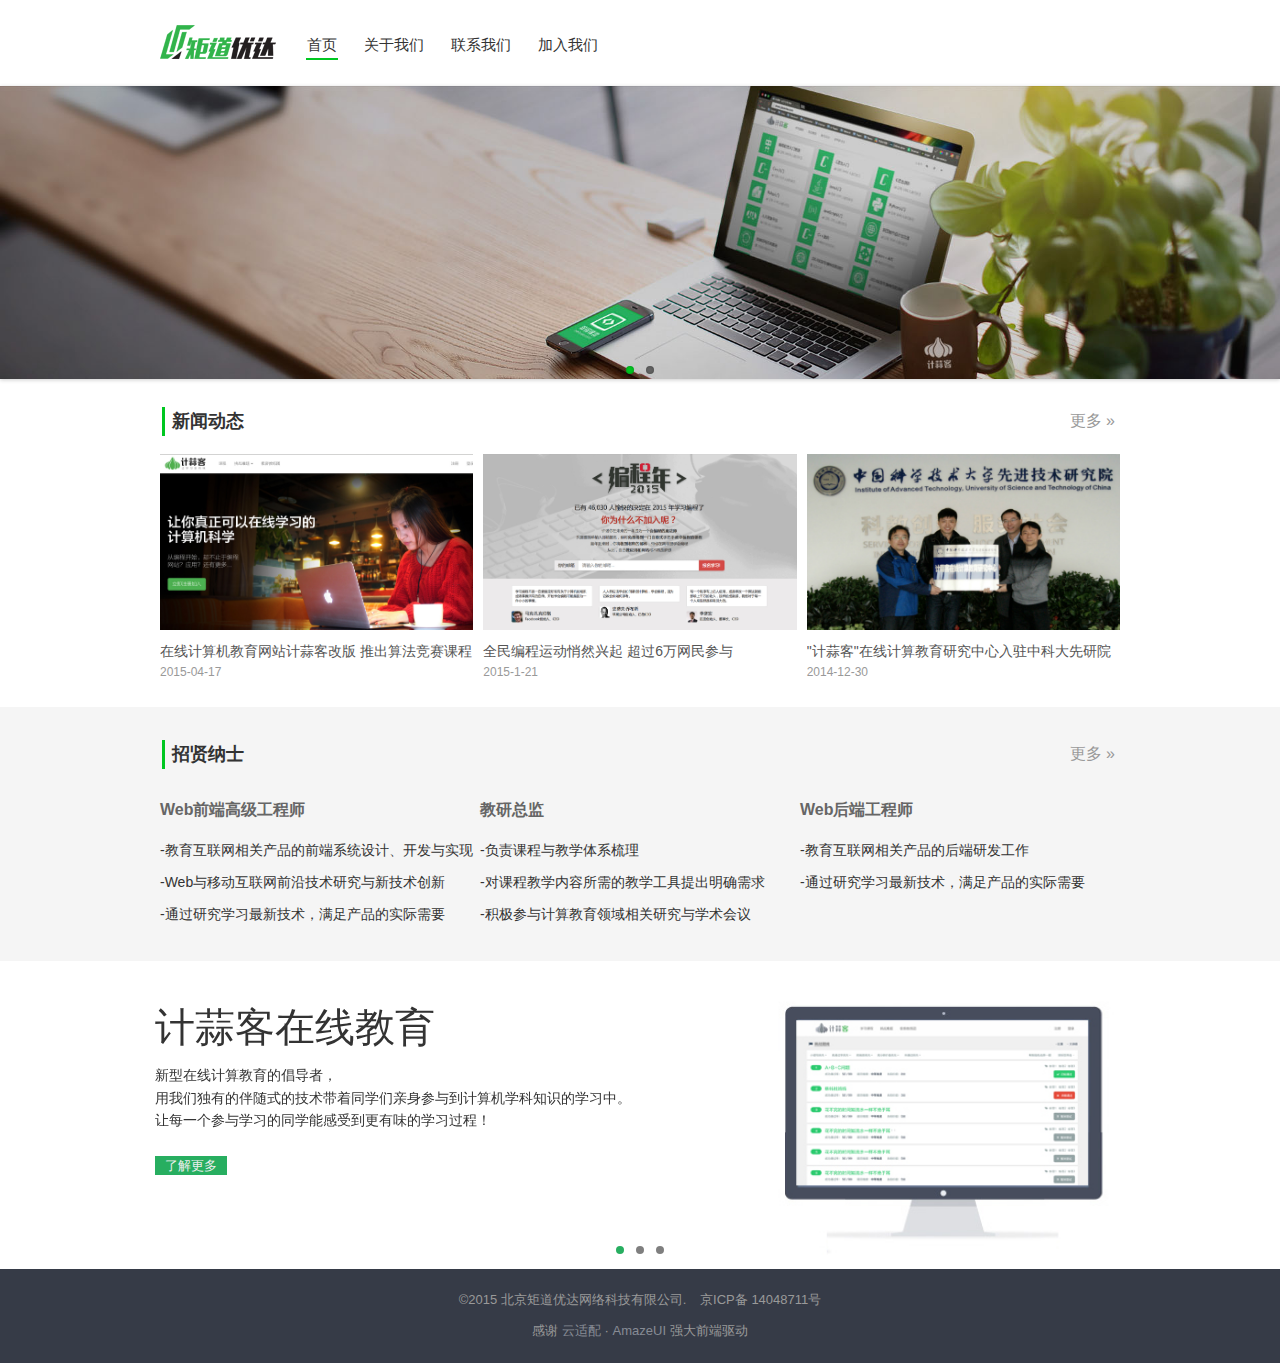
<file: index.html>
<!DOCTYPE html>
<html>
<head lang="en">
  <meta charset="UTF-8">
  <title>矩道优达 - Judaoyouda.com</title>
  <meta http-equiv="X-UA-Compatible" content="IE=edge">
  <meta name="viewport"
        content="width=device-width, initial-scale=1.0, minimum-scale=1.0, maximum-scale=1.0, user-scalable=no">
  <meta name="format-detection" content="telephone=no">
  <meta name="renderer" content="webkit">
  <meta http-equiv="Cache-Control" content="no-siteapp" />
  <link rel="alternate icon" type="image/png" href="./assets/i/favicon.png">
  <link rel="stylesheet" href="./assets/css/amazeui.flat.min.css"/>
  <link rel="stylesheet" href="./assets/css/app.css"/>
</head>
<body>

<header class="jd-topbar">
    <div class="jd-container" id="jd-header">
        <h1 class="am-topbar-brand">
            <a href="#">矩道优达</a>
        </h1>
        <div class="am-collapse am-topbar-collapse jd-nav" id="doc-topbar-collapse">
            <ul class="am-nav am-nav-pills am-topbar-nav">
                <li class="am-active"><a href="#">首页</a></li>
                <li><a href="./about.html">关于我们</a></li>
                <li><a href="./contact.html">联系我们</a></li>
                <li><a href="./hr.html">加入我们</a></li>
            </ul>
        </div>
    </div>
</header>

<div data-am-widget="slider" class="am-slider am-slider-a1" data-am-slider='{&quot;directionNav&quot;:false}'>
    <ul class="am-slides">
        <li>
            <img src="./assets/i/ban1.jpg">
        </li>
        <li>
            <img src="./assets/i/ban2.jpg">
        </li>
    </ul>
</div>
<div class="jd-container">
    <div data-am-widget="titlebar" class="am-titlebar am-titlebar-default">
        <h2 class="am-titlebar-title">新闻动态</h2>
        <nav class="am-titlebar-nav">
            <a href="./news.html" target="_blank">更多 &raquo;</a>
        </nav>
    </div>
    <ul  class="am-gallery am-avg-sm-1
    am-avg-md-3 am-avg-lg-3 am-gallery-default" data-am-gallery="{ pureview: true }">
    <li>
        <div class="am-gallery-item">
            <a href="http://it.gmw.cn/2015-04/16/content_15392603.htm" target="_blank">
                <img src="./assets/i/news/version2.jpg"
                alt="在线计算机教育网站计蒜客改版 推算法竞赛课程" />
                <h3 class="am-gallery-title">在线计算机教育网站计蒜客改版 推出算法竞赛课程</h3>
                <div class="am-gallery-desc">2015-04-17</div>
            </a>
        </div>
    </li>
    <li>
        <div class="am-gallery-item">
            <a href="http://digitalpaper.stdaily.com/http_www.kjrb.com/kjrb/html/2015-01/21/content_290530.htm?div=-1" target="_blank">
                <img src="./assets/i/news/news2.jpg"
                alt="全民编程运动悄然兴起 超过6万网民参与" />
                <h3 class="am-gallery-title">全民编程运动悄然兴起 超过6万网民参与</h3>
                <div class="am-gallery-desc">2015-1-21</div>
            </a>
        </div>
    </li>
    <li>
        <div class="am-gallery-item">
            <a href="http://tech.ifeng.com/a/20141230/40925838_0.shtml" target="_blank">
                <img src="./assets/i/news/xianyanyuan.jpg" alt='"计蒜客"在线计算教育研究中心入驻中科大先研院'>
                <h3 class="am-gallery-title">"计蒜客"在线计算教育研究中心入驻中科大先研院</h3>
                <div class="am-gallery-desc">2014-12-30</div>
            </a>
        </div>
    </li>
    </ul>
</div>

<div class="jd-hr">
    <div class="jd-container">
        <div data-am-widget="titlebar" class="am-titlebar am-titlebar-default">
            <h2 class="am-titlebar-title">招贤纳士</h2>
            <nav class="am-titlebar-nav">
                <a href="./hr.html" >更多 &raquo;</a>
            </nav>
        </div>
        <ul data-am-widget="paragraph" class="am-paragraph am-avg-sm-1
        am-avg-md-3 am-avg-lg-3 am-paragraph-default" data-am-gallery="{ pureview: true }">
            <li>
                <h4><a href="./hr.html">Web前端高级工程师</a></h4>
                <p>-教育互联网相关产品的前端系统设计、开发与实现</p>
                <p>-Web与移动互联网前沿技术研究与新技术创新</p>
                <p>-通过研究学习最新技术，满足产品的实际需要</p>
            </li>
            <li>
                <h4><a href="./hr.html">教研总监</a></h4>
                <p>-负责课程与教学体系梳理</p>
                <p>-对课程教学内容所需的教学工具提出明确需求</p>
                <p>-积极参与计算教育领域相关研究与学术会议</p>
            </li>
            <li>
                <h4><a href="./hr.html">Web后端工程师</a></h4>
                <p>-教育互联网相关产品的后端研发工作</p>
                <p>-通过研究学习最新技术，满足产品的实际需要</p>
            </li>
        </ul>
    </div>
</div>

<div class="jd-container">
    <div data-am-widget="slider" class="am-slider am-slider-d4" data-am-slider='{&quot;directionNav&quot;:false}'>
        <ul class="am-slides jd-foo-slides">
            <li>
                <img src="./assets/i/foo1.jpg">
                <div class="am-slider-desc">
                    <div class="am-slider-content">
                        <h2 class="am-slider-title">计蒜客在线教育</h2>
                        <p>新型在线计算教育的倡导者，<br>用我们独有的伴随式的技术带着同学们亲身参与到计算机学科知识的学习中。<br>让每一个参与学习的同学能感受到更有味的学习过程！</p>
                    </div>
                    <a class="am-slider-more" href="http://www.jisuanke.com/" target="_blank">了解更多</a>
                </div>
            </li>
            <li>
                <img src="./assets/i/foo2.jpg">
                <div class="am-slider-desc">
                    <div class="am-slider-content">
                        <h2 class="am-slider-title">泡面吧教育导航</h2>
                        <p>泡面吧教育导航汇聚了当今在线教育关注者、<br>IT技能学习者所需要的相关网站、服务的链接，帮助大家更好的关注<br>在线教育的发展，给大家提供一个关注在线教育的第一入口。</p>
                    </div>
                    <a class="am-slider-more" href="http://www.paomianba.com" target="_blank">了解更多</a>
                </div>
            </li>
            <li>
                <img src="./assets/i/foo3.jpg">
                <div class="am-slider-desc">
                    <div class="am-slider-content">
                        <h2 class="am-slider-title">兔妮妮历险记(内测版)</h2>
                        <p>以培养儿童逻辑思维和对计算机科学学科兴趣为目的，由计蒜客团队设计的，<br>适合7-14岁儿童上手的益智教育游戏。<br>孩子需要通过写逻辑严密的程序帮助“兔妮妮”吃到她的萝卜。</p>
                    </div>
                    <a class="am-slider-more" href="http://www.tunini.com" target="_blank">了解更多</a>
                </div>
            </li>
        </ul>
    </div>
</div>
<footer data-am-widget="footer" class="am-footer am-footer-default">
    <div class="am-footer-miscs ">
        <p>©2015 北京矩道优达网络科技有限公司.</p>
        <p>京ICP备 14048711号</p>
    </div>
    <div class="am-footer-miscs ">
        <p>感谢 <a href="http://www.yunshipei.com/" target="_blank">云适配</a> · <a href="http://amazeui.org/" target="_blank">AmazeUI</a> 强大前端驱动</p>
    </div>
</footer>
<div id="am-footer-mode" class="am-modal am-modal-no-btn am-switch-mode-m am-switch-mode-m-default">
    <div class="am-modal-dialog">
        <div class="am-modal-hd am-modal-footer-hd">
            <a href="javascript:void(0)" data-dismiss="modal" class="am-close am-close-spin"
            data-am-modal-close>&times;</a>
        </div>
    </div>
</div>

<script src="./assets/js/jquery.min.js"></script>
<script src="./assets/js/amazeui.min.js"></script>
</body>
</html>
</file>
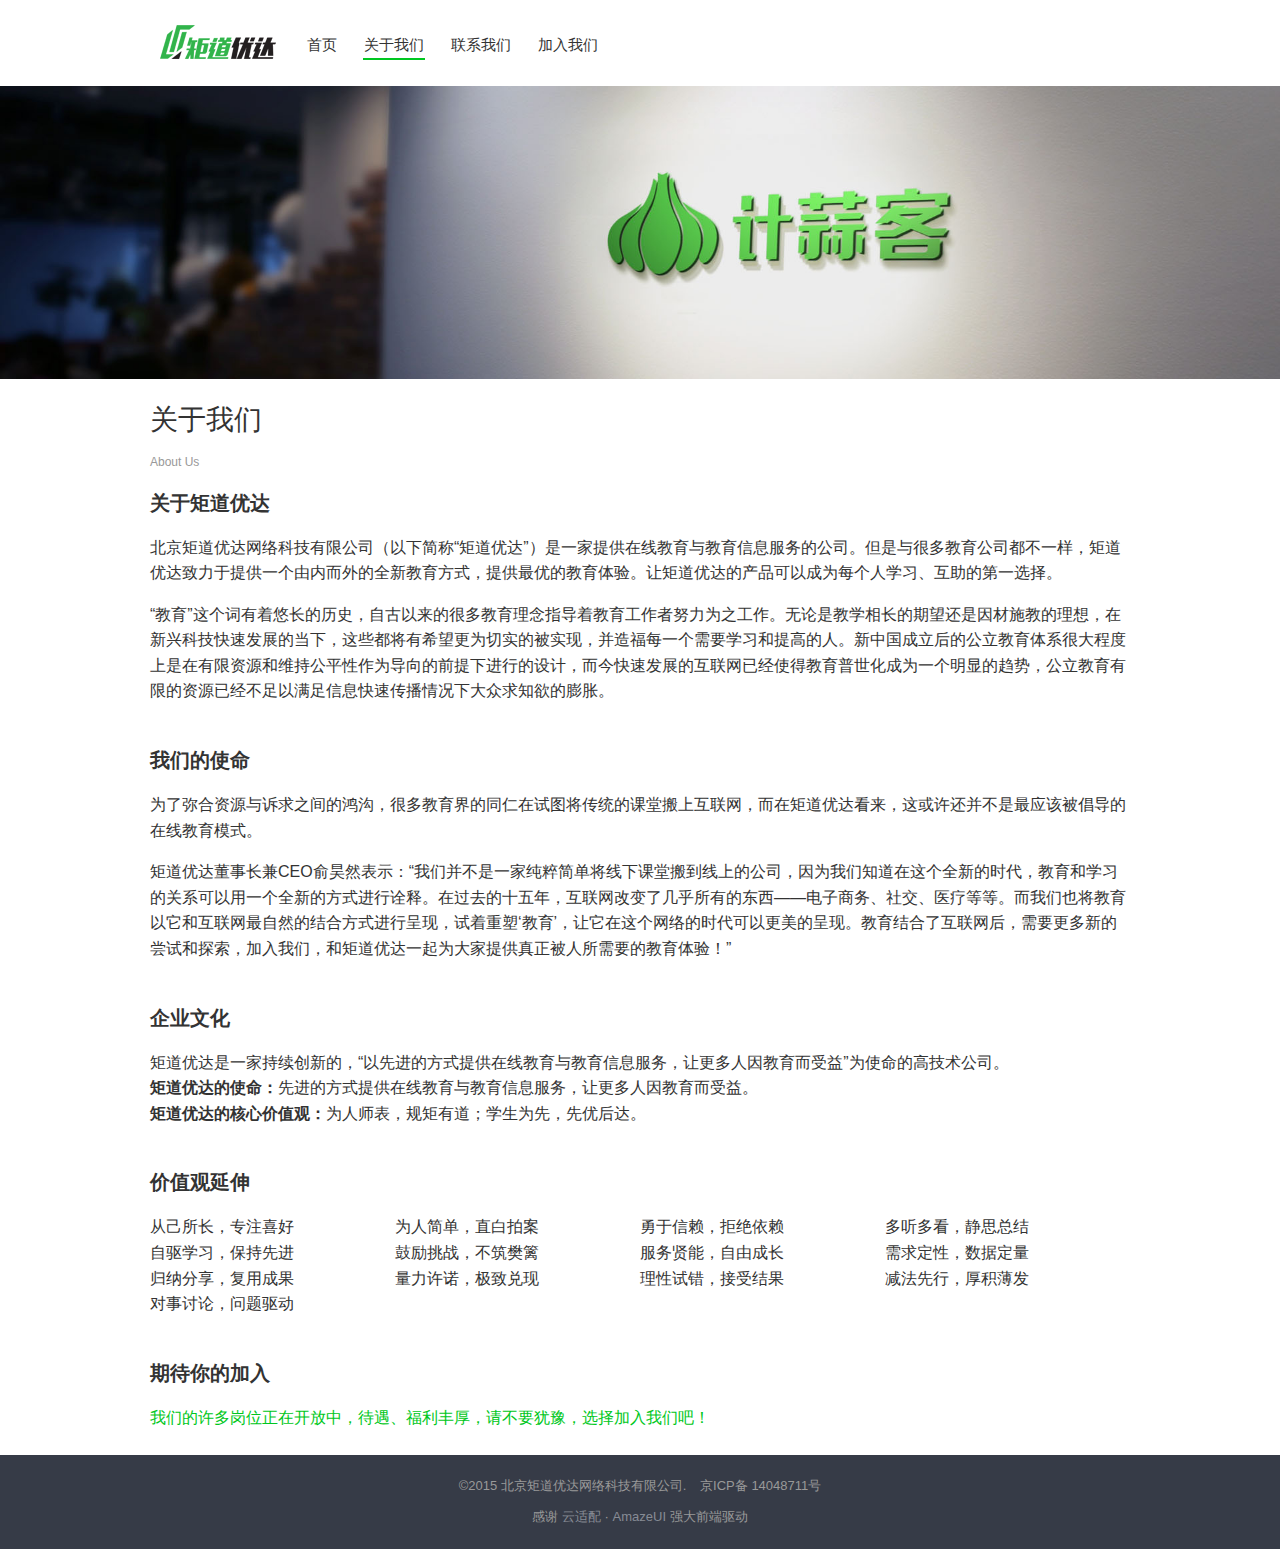
<file: about.html>
<!DOCTYPE html>
<html>
<head lang="en">
  <meta charset="UTF-8">
  <title>公司介绍 - 矩道优达</title>
  <meta http-equiv="X-UA-Compatible" content="IE=edge">
  <meta name="viewport"
        content="width=device-width, initial-scale=1.0, minimum-scale=1.0, maximum-scale=1.0, user-scalable=no">
  <meta name="format-detection" content="telephone=no">
  <meta name="renderer" content="webkit">
  <meta http-equiv="Cache-Control" content="no-siteapp" />
  <link rel="alternate icon" type="image/png" href="./assets/i/favicon.png">
  <link rel="stylesheet" href="./assets/css/amazeui.flat.min.css"/>
  <link rel="stylesheet" href="./assets/css/app.css"/>
</head>
<body>
<header class="jd-topbar">
    <div class="jd-container" id="jd-header">
        <h1 class="am-topbar-brand">
            <a href="#">矩道优达</a>
        </h1>
        <div class="am-collapse am-topbar-collapse jd-nav" id="doc-topbar-collapse">
            <ul class="am-nav am-nav-pills am-topbar-nav">
                <li><a href="./">首页</a></li>
                <li class="am-active"><a href="#">关于我们</a></li>
                <li><a href="./contact.html">联系我们</a></li>
                <li><a href="./hr.html">加入我们</a></li>
            </ul>
        </div>
    </div>
</header>

<div>
    <img src="./assets/i/ban2.jpg">
</div>

<div class="jd-container jd-inner-page">
    <div class="am-article-hd">
        <h1 class="am-article-title">关于我们</h1>
        <p class="am-article-meta">About Us</p>
    </div>
    <div class="am-article-bd">
        <h2>关于矩道优达</h2>
        <p>北京矩道优达网络科技有限公司（以下简称“矩道优达”）是一家提供在线教育与教育信息服务的公司。但是与很多教育公司都不一样，矩道优达致力于提供一个由内而外的全新教育方式，提供最优的教育体验。让矩道优达的产品可以成为每个人学习、互助的第一选择。</p>
		<p>“教育”这个词有着悠长的历史，自古以来的很多教育理念指导着教育工作者努力为之工作。无论是教学相长的期望还是因材施教的理想，在新兴科技快速发展的当下，这些都将有希望更为切实的被实现，并造福每一个需要学习和提高的人。新中国成立后的公立教育体系很大程度上是在有限资源和维持公平性作为导向的前提下进行的设计，而今快速发展的互联网已经使得教育普世化成为一个明显的趋势，公立教育有限的资源已经不足以满足信息快速传播情况下大众求知欲的膨胀。</p>

        <h2>我们的使命</h2>
        <p>为了弥合资源与诉求之间的鸿沟，很多教育界的同仁在试图将传统的课堂搬上互联网，而在矩道优达看来，这或许还并不是最应该被倡导的在线教育模式。</p>
		<p>矩道优达董事长兼CEO俞昊然表示：“我们并不是一家纯粹简单将线下课堂搬到线上的公司，因为我们知道在这个全新的时代，教育和学习的关系可以用一个全新的方式进行诠释。在过去的十五年，互联网改变了几乎所有的东西——电子商务、社交、医疗等等。而我们也将教育以它和互联网最自然的结合方式进行呈现，试着重塑‘教育’，让它在这个网络的时代可以更美的呈现。教育结合了互联网后，需要更多新的尝试和探索，加入我们，和矩道优达一起为大家提供真正被人所需要的教育体验！”</p>

        <h2>企业文化</h2>
        <p>矩道优达是一家持续创新的，“以先进的方式提供在线教育与教育信息服务，让更多人因教育而受益”为使命的高技术公司。</br>
		<strong>矩道优达的使命：</strong>先进的方式提供在线教育与教育信息服务，让更多人因教育而受益。</br>
		<strong>矩道优达的核心价值观：</strong>为人师表，规矩有道；学生为先，先优后达。</br>
		</p>


        <h2>价值观延伸</h2>

        <ul class="am-avg-sm-1 am-avg-md-2 am-avg-lg-4">
    		<li>
                从己所长，专注喜好</br>
        		自驱学习，保持先进</br>
        		归纳分享，复用成果</br>
        		对事讨论，问题驱动</br>
            </li>
            <li>
        		为人简单，直白拍案</br>
        		鼓励挑战，不筑樊篱</br>
                量力许诺，极致兑现</br>
            </li>
            <li>
                勇于信赖，拒绝依赖</br>
        		服务贤能，自由成长</br>
                理性试错，接受结果</br>
            </li>
            <li>
        		多听多看，静思总结</br>
        		需求定性，数据定量</br>
        		减法先行，厚积薄发</br>
            </li>
        </ul>
	  </div>
	  <h2>期待你的加入</h2>
	  <p><a href="./hr.html">我们的许多岗位正在开放中，待遇、福利丰厚，请不要犹豫，选择加入我们吧！</a></p>
    </div>
</div>
<footer data-am-widget="footer" class="am-footer am-footer-default">
    <div class="am-footer-miscs ">
        <p>©2015 北京矩道优达网络科技有限公司.</p>
        <p>京ICP备 14048711号</p>
    </div>
    <div class="am-footer-miscs ">
        <p>感谢 <a href="http://www.yunshipei.com/" target="_blank">云适配</a> · <a href="http://amazeui.org/" target="_blank">AmazeUI</a> 强大前端驱动</p>
    </div>
</footer>
<div id="am-footer-mode" class="am-modal am-modal-no-btn am-switch-mode-m am-switch-mode-m-default">
    <div class="am-modal-dialog">
        <div class="am-modal-hd am-modal-footer-hd">
            <a href="javascript:void(0)" data-dismiss="modal" class="am-close am-close-spin"
            data-am-modal-close>&times;</a>
        </div>
    </div>
</div>
<script src="./assets/js/jquery.min.js"></script>
<script src="./assets/js/amazeui.min.js"></script>

</body>
</html>
</file>
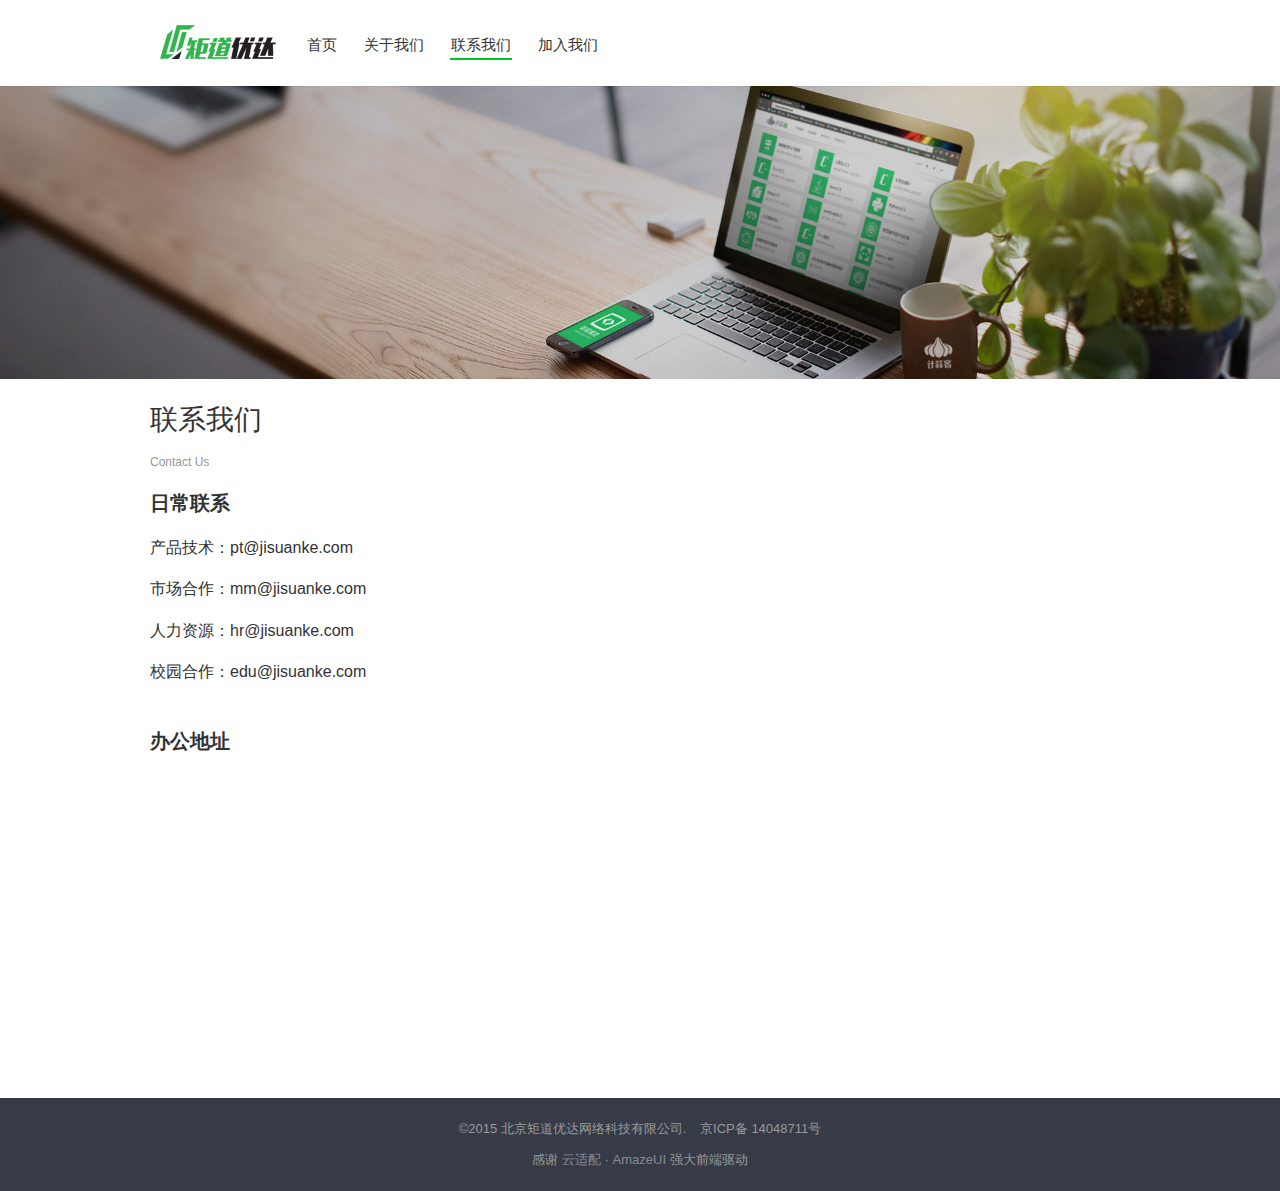
<file: contact.html>
<!DOCTYPE html>
<html>
<head lang="en">
  <meta charset="UTF-8">
  <title>公司介绍 - 矩道优达</title>
  <meta http-equiv="X-UA-Compatible" content="IE=edge">
  <meta name="viewport"
        content="width=device-width, initial-scale=1.0, minimum-scale=1.0, maximum-scale=1.0, user-scalable=no">
  <meta name="format-detection" content="telephone=no">
  <meta name="renderer" content="webkit">
  <meta http-equiv="Cache-Control" content="no-siteapp" />
  <link rel="alternate icon" type="image/png" href="./assets/i/favicon.png">
  <link rel="stylesheet" href="./assets/css/amazeui.flat.min.css"/>
  <link rel="stylesheet" href="./assets/css/app.css"/>
</head>
<body>
<header class="jd-topbar">
    <div class="jd-container" id="jd-header">
        <h1 class="am-topbar-brand">
            <a href="#">矩道优达</a>
        </h1>
        <div class="am-collapse am-topbar-collapse jd-nav" id="doc-topbar-collapse">
            <ul class="am-nav am-nav-pills am-topbar-nav">
                <li><a href="./">首页</a></li>
                <li><a href="./about.html">关于我们</a></li>
                <li class="am-active"><a href="#">联系我们</a></li>
                <li><a href="./hr.html">加入我们</a></li>
            </ul>
        </div>
    </div>
</header>

<div>
    <img src="./assets/i/ban1.jpg">
</div>

<div class="jd-container jd-inner-page">
    <div class="am-article-hd">
        <h1 class="am-article-title">联系我们</h1>
        <p class="am-article-meta">Contact Us</p>
    </div>
    <div class="am-article-bd">
        <h2>日常联系</h2>
        <p>产品技术：p<span class="x1">t@jisuan</span>ke.com</p>
        <p>市场合作：mm<span class="x2">@jisu</span>anke.com</p>
        <p>人力资源：h<span class="x3">r@jisuan</span>ke.com</p>
        <p>校园合作：e<span class="x4">du@jisuank</span>e.com</p>
        <h2>办公地址</h2>
        <div data-am-widget="map" class="am-map am-map-default" data-name="矩道优达"
        data-address="北京市海淀区苏州街 18 号长远天地A1座 1204室" data-longitude="" data-latitude="">
            <div id="bd-map"></div>
        </div>
    </div>
</div>
<footer data-am-widget="footer" class="am-footer am-footer-default">
    <div class="am-footer-miscs ">
        <p>©2015 北京矩道优达网络科技有限公司.</p>
        <p>京ICP备 14048711号</p>
    </div>
    <div class="am-footer-miscs ">
        <p>感谢 <a href="http://www.yunshipei.com/" target="_blank">云适配</a> · <a href="http://amazeui.org/" target="_blank">AmazeUI</a> 强大前端驱动</p>
    </div>
</footer>
<div id="am-footer-mode" class="am-modal am-modal-no-btn am-switch-mode-m am-switch-mode-m-default">
    <div class="am-modal-dialog">
        <div class="am-modal-hd am-modal-footer-hd">
            <a href="javascript:void(0)" data-dismiss="modal" class="am-close am-close-spin"
            data-am-modal-close>&times;</a>
        </div>
    </div>
</div>
<script src="./assets/js/jquery.min.js"></script>
<script src="./assets/js/amazeui.min.js"></script>
</body>
</html>
</file>
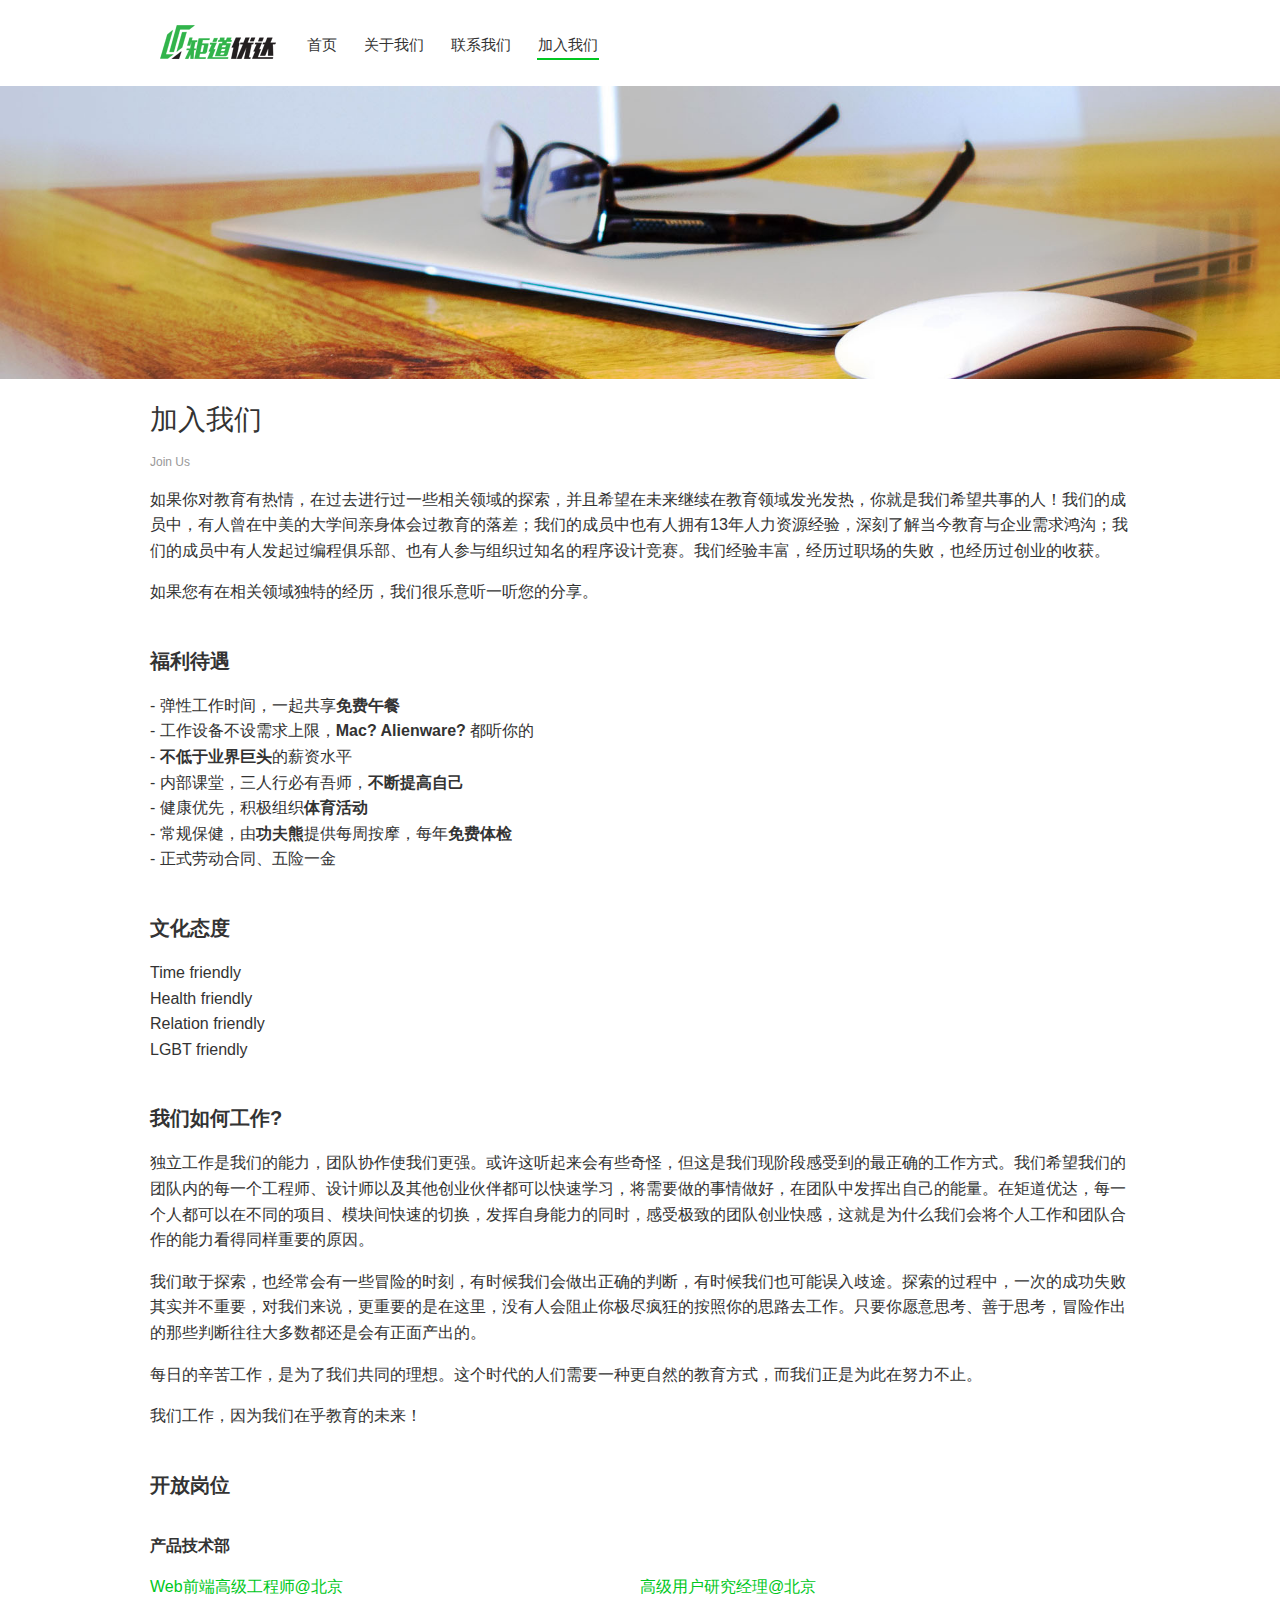
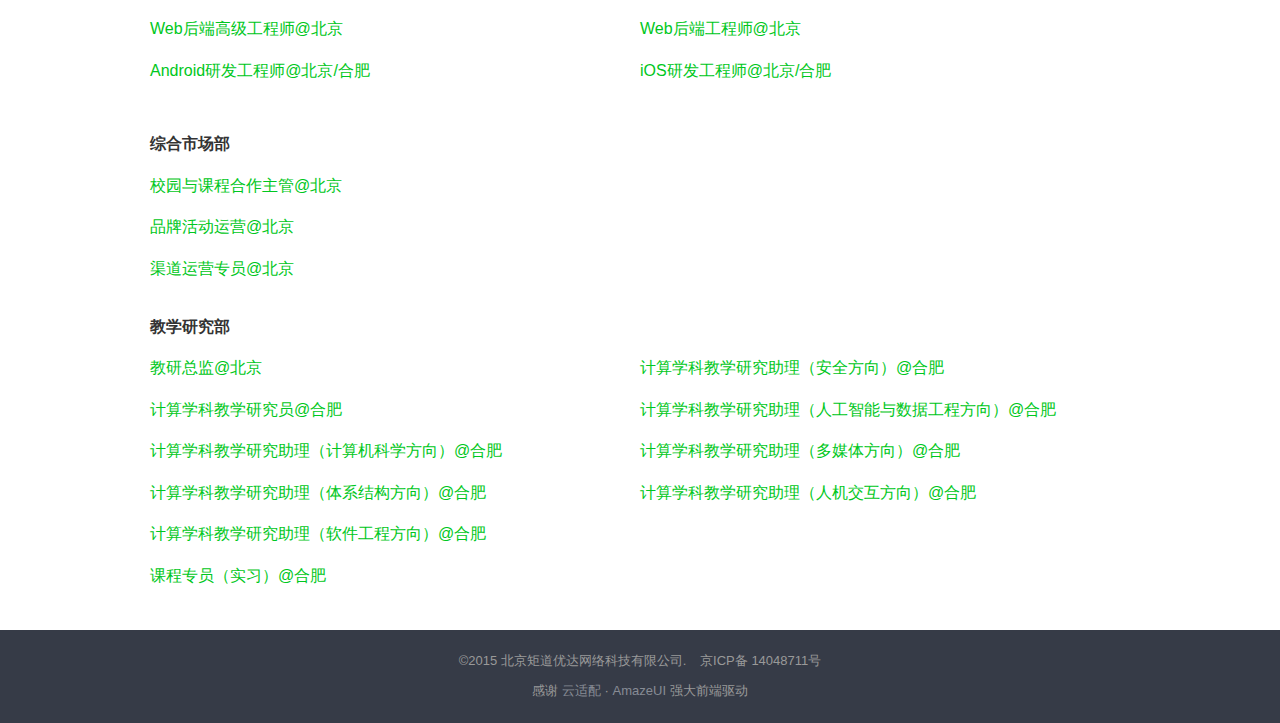
<file: hr.html>
<!DOCTYPE html>
<html>
<head lang="en">
  <meta charset="UTF-8">
  <title>加入我们 - 矩道优达</title>
  <meta http-equiv="X-UA-Compatible" content="IE=edge">
  <meta name="viewport"
        content="width=device-width, initial-scale=1.0, minimum-scale=1.0, maximum-scale=1.0, user-scalable=no">
  <meta name="format-detection" content="telephone=no">
  <meta name="renderer" content="webkit">
  <meta http-equiv="Cache-Control" content="no-siteapp" />
  <link rel="alternate icon" type="image/png" href="./assets/i/favicon.png">
  <link rel="stylesheet" href="./assets/css/amazeui.flat.min.css"/>
  <link rel="stylesheet" href="./assets/css/app.css"/>
</head>

<body>
<header class="jd-topbar">
    <div class="jd-container" id="jd-header">
        <h1 class="am-topbar-brand">
            <a href="#">矩道优达</a>
        </h1>
        <div class="am-collapse am-topbar-collapse jd-nav" id="doc-topbar-collapse">
            <ul class="am-nav am-nav-pills am-topbar-nav">
                <li><a href="./">首页</a></li>
                <li><a href="./about.html">关于我们</a></li>
                <li><a href="./contact.html">联系我们</a></li>
                <li class="am-active"><a href="#">加入我们</a></li>
            </ul>
        </div>
    </div>
</header>

<div>
    <img src="./assets/i/ban3.jpg">
</div>

<div class="jd-container jd-inner-page">
    <div class="am-article-hd">
        <h1 class="am-article-title">加入我们</h1>
        <p class="am-article-meta">Join Us</p>
    </div>
    <div class="am-article-bd">
        <p>如果你对教育有热情，在过去进行过一些相关领域的探索，并且希望在未来继续在教育领域发光发热，你就是我们希望共事的人！我们的成员中，有人曾在中美的大学间亲身体会过教育的落差；我们的成员中也有人拥有13年人力资源经验，深刻了解当今教育与企业需求鸿沟；我们的成员中有人发起过编程俱乐部、也有人参与组织过知名的程序设计竞赛。我们经验丰富，经历过职场的失败，也经历过创业的收获。</p>
        <p>如果您有在相关领域独特的经历，我们很乐意听一听您的分享。</p>

        <h2>福利待遇</h2>
        <p>
            - 弹性工作时间，一起共享<strong>免费午餐</strong><br/>
            - 工作设备不设需求上限，<strong>Mac? Alienware?</strong> 都听你的<br/>
            - <strong>不低于业界巨头</strong>的薪资水平<br/>
            - 内部课堂，三人行必有吾师，<strong>不断提高自己</strong><br/>
            - 健康优先，积极组织<strong>体育活动</strong><br/>
            - 常规保健，由<strong>功夫熊</strong>提供每周按摩，每年<strong>免费体检</strong><br/>
            - 正式劳动合同、五险一金<br/>
        </p>
        <h2>文化态度</h2>
        <p>
          Time friendly<br>
          Health friendly<br>
          Relation friendly<br>
          LGBT friendly
        </p>
        <h2>我们如何工作?</h2>
        <p>独立工作是我们的能力，团队协作使我们更强。或许这听起来会有些奇怪，但这是我们现阶段感受到的最正确的工作方式。我们希望我们的团队内的每一个工程师、设计师以及其他创业伙伴都可以快速学习，将需要做的事情做好，在团队中发挥出自己的能量。在矩道优达，每一个人都可以在不同的项目、模块间快速的切换，发挥自身能力的同时，感受极致的团队创业快感，这就是为什么我们会将个人工作和团队合作的能力看得同样重要的原因。</p>
        <p>我们敢于探索，也经常会有一些冒险的时刻，有时候我们会做出正确的判断，有时候我们也可能误入歧途。探索的过程中，一次的成功失败其实并不重要，对我们来说，更重要的是在这里，没有人会阻止你极尽疯狂的按照你的思路去工作。只要你愿意思考、善于思考，冒险作出的那些判断往往大多数都还是会有正面产出的。</p>
        <p>每日的辛苦工作，是为了我们共同的理想。这个时代的人们需要一种更自然的教育方式，而我们正是为此在努力不止。</p>
        <p>我们工作，因为我们在乎教育的未来！</p>

        <h2>开放岗位</h2>
        <h3>产品技术部</h3>
        <ul class="am-avg-sm-1 am-avg-md-2 am-avg-lg-2">
            <li>
                
                <p><a href="http://www.lagou.com/jobs/218326.html?source=company" target="_blank">Web前端高级工程师@北京</a></p>
                <!--<p><a href="http://www.lagou.com/jobs/289318.html" target="_blank">Web前端工程师@北京</a></p>-->
                <p><a href="http://www.lagou.com/jobs/237270.html" target="_blank">Web后端高级工程师@北京</a></p>
                <p><a href="http://www.lagou.com/jobs/372593.html?source=company" target="_blank">Android研发工程师@北京/合肥</a></p>
                <!--<p><a href="http://www.lagou.com/jobs/372650.html?source=company" target="_blank">青少年创新促进产品设计师@北京/合肥</a></p>-->
            </li>
            <li>
                <p><a href="http://www.lagou.com/jobs/620553.html" target="_blank">高级用户研究经理@北京</a></p>
                <p><a href="http://www.lagou.com/jobs/239663.html" target="_blank">Web后端工程师@北京</a></p>
                <p><a href="http://www.lagou.com/jobs/289305.html" target="_blank">iOS研发工程师@北京/合肥</a></p>
                <!--<p><a href="http://www.lagou.com/jobs/237271.html" target="_blank">Web后端实习工程师@北京</a></p>-->
                <!--<p><a href="http://www.lagou.com/jobs/320291.html?source=company" target="_blank">平面设计师@北京</a></p>-->
            </li>
        </ul>
        <h3>综合市场部</h3>
        <p><a href="http://www.lagou.com/jobs/289392.html" target="_blank">校园与课程合作主管@北京</a></p>
        <p><a href="http://www.lagou.com/jobs/620520.html" target="_blank">品牌活动运营@北京</a></p>
        <p><a href="http://www.lagou.com/jobs/620575.html" target="_blank">渠道运营专员@北京</a></p>
            
        <h3>教学研究部</h3>
        <ul class="am-avg-sm-1 am-avg-md-2 am-avg-lg-2">
          <li>
            <p><a href="http://www.lagou.com/jobs/289523.html" target="_blank">教研总监@北京</a></p>
            <p><a href="http://www.lagou.com/jobs/371904.html?source=pl" target="_blank">计算学科教学研究员@合肥</a></p>
            <p><a href="http://www.lagou.com/jobs/371905.html" target="_blank">计算学科教学研究助理（计算机科学方向）@合肥</a></p>
            <p><a href="http://www.lagou.com/jobs/371906.html" target="_blank">计算学科教学研究助理（体系结构方向）@合肥</a></p>
            <p><a href="http://www.lagou.com/jobs/374893.html?source=company" target="_blank">计算学科教学研究助理（软件工程方向）@合肥</a></p>
            <p><a href="http://www.lagou.com/jobs/378155.html" target="_blank">课程专员（实习）@合肥</a></p>
            <!--<p><a href="http://www.lagou.com/jobs/372666.html?source=company" target="_blank">计算学科教学研究助理（系统方向）@合肥</a></p>-->
            <!--<p><a href="http://www.lagou.com/jobs/372674.html?source=company" target="_blank">计算学科教学研究助理（网络方向）@合肥</a></p>-->
            <!--<p><a href="http://www.lagou.com/jobs/372685.html?source=company" target="_blank">计算学科教学研究助理（科学计算方向）@合肥</a></p>-->
          </li>
          <li>
            <p><a href="http://www.lagou.com/jobs/374839.html?source=company" target="_blank">计算学科教学研究助理（安全方向）@合肥</a></p>
            <p><a href="http://www.lagou.com/jobs/374855.html?source=company" target="_blank">计算学科教学研究助理（人工智能与数据工程方向）@合肥</a></p>
            <p><a href="http://www.lagou.com/jobs/374864.html?source=company" target="_blank">计算学科教学研究助理（多媒体方向）@合肥</a></p>
            <p><a href="http://www.lagou.com/jobs/374879.html?source=company" target="_blank">计算学科教学研究助理（人机交互方向）@合肥</a></p>
            
          </li>
        </ul>
    </div>
</div>

<footer data-am-widget="footer" class="am-footer am-footer-default">
    <div class="am-footer-miscs ">
        <p>©2015 北京矩道优达网络科技有限公司.</p>
        <p>京ICP备 14048711号</p>
    </div>
    <div class="am-footer-miscs ">
        <p>感谢 <a href="http://www.yunshipei.com/" target="_blank">云适配</a> · <a href="http://amazeui.org/" target="_blank">AmazeUI</a> 强大前端驱动</p>
    </div>
</footer>
<div id="am-footer-mode" class="am-modal am-modal-no-btn am-switch-mode-m am-switch-mode-m-default">
    <div class="am-modal-dialog">
        <div class="am-modal-hd am-modal-footer-hd">
            <a href="javascript:void(0)" data-dismiss="modal" class="am-close am-close-spin"
            data-am-modal-close>&times;</a>
        </div>
    </div>
</div>
<script src="http://amazeui.org/lib/zepto/zepto.min.js"></script>
<script src="http://amazeui.org/js/amui.min.js"></script>
</body>
</html>
</file>
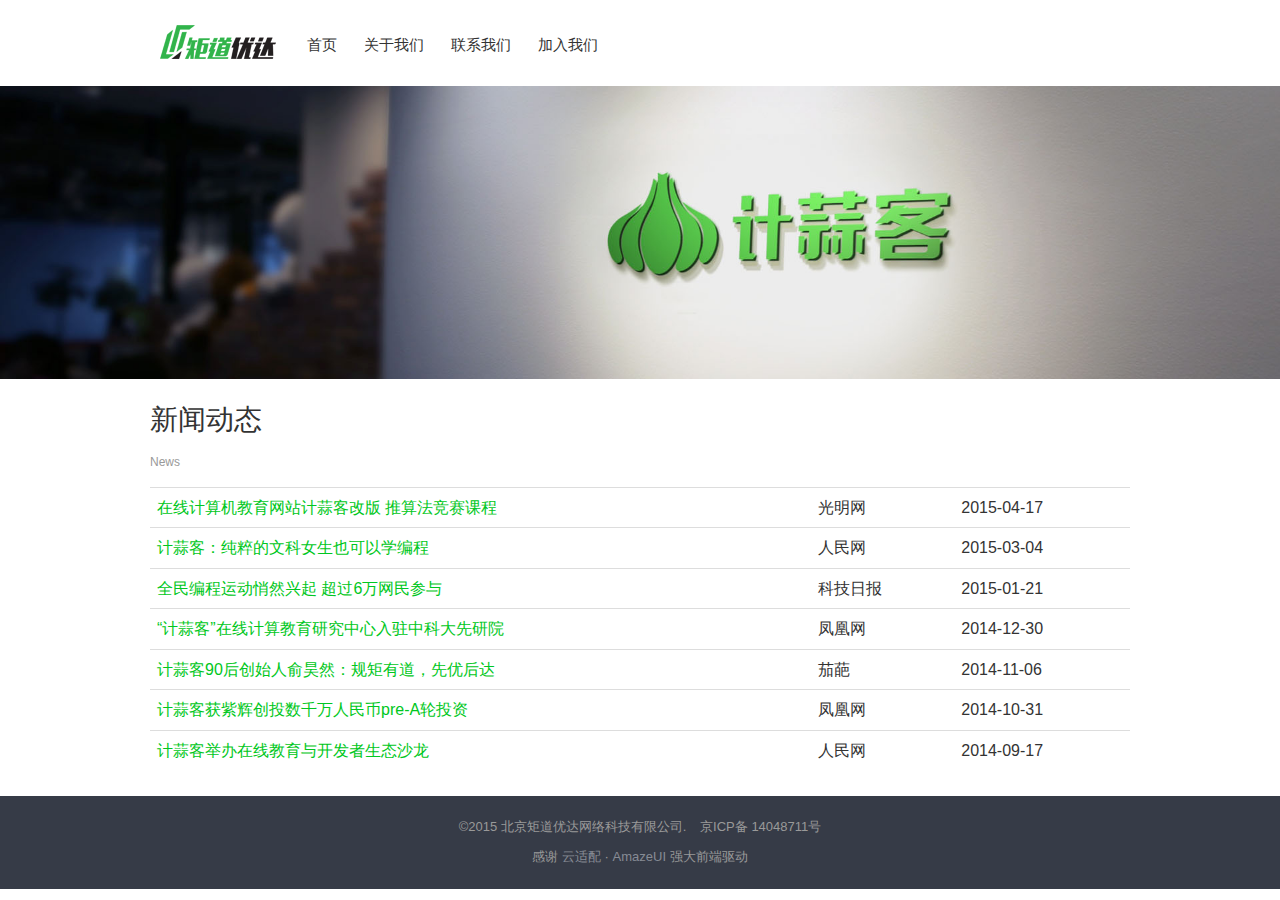
<file: news.html>
<!DOCTYPE html>
<html>
<head lang="en">
  <meta charset="UTF-8">
  <title>新闻动态 - 矩道优达</title>
  <meta http-equiv="X-UA-Compatible" content="IE=edge">
  <meta name="viewport"
        content="width=device-width, initial-scale=1.0, minimum-scale=1.0, maximum-scale=1.0, user-scalable=no">
  <meta name="format-detection" content="telephone=no">
  <meta name="renderer" content="webkit">
  <meta http-equiv="Cache-Control" content="no-siteapp" />
  <link rel="alternate icon" type="image/png" href="./assets/i/favicon.png">
  <link rel="stylesheet" href="./assets/css/amazeui.flat.min.css"/>
  <link rel="stylesheet" href="./assets/css/app.css"/>
</head>
<body>
<header class="jd-topbar">
    <div class="jd-container" id="jd-header">
        <h1 class="am-topbar-brand">
            <a href="#">矩道优达</a>
        </h1>
        <div class="am-collapse am-topbar-collapse jd-nav" id="doc-topbar-collapse">
            <ul class="am-nav am-nav-pills am-topbar-nav">
                <li><a href="./">首页</a></li>
                <li><a href="#">关于我们</a></li>
                <li><a href="./contact.html">联系我们</a></li>
                <li><a href="./hr.html">加入我们</a></li>
            </ul>
        </div>
    </div>
</header>

<div>
    <img src="./assets/i/ban2.jpg">
</div>

<div class="jd-container jd-inner-page">
    <div class="am-article-hd">
        <h1 class="am-article-title">新闻动态</h1>
        <p class="am-article-meta">News</p>
    </div>
    <div class="am-article-bd">
        <table class="am-table">
        <tbody>
            <tr>
                <td><a href="http://it.gmw.cn/2015-04/16/content_15392603.htm" target="_blank">在线计算机教育网站计蒜客改版 推算法竞赛课程</a></td>
                <td>光明网</td>
                <td>2015-04-17</td>
            </tr>
            <tr>
                <td><a href="http://fj.people.com.cn/n/2015/0304/c234793-24066483.html" target="_blank">计蒜客：纯粹的文科女生也可以学编程</a></td>
                <td>人民网</td>
                <td>2015-03-04</td>
            </tr>
            <tr>
                <td><a href="http://digitalpaper.stdaily.com/http_www.kjrb.com/kjrb/html/2015-01/21/content_290530.htm?div=-1" target="_blank">全民编程运动悄然兴起 超过6万网民参与</a></td>
                <td>科技日报</td>
                <td>2015-01-21</td>
            </tr>
            <tr>
                <td><a href="http://tech.ifeng.com/a/20141230/40925838_0.shtml" target="_blank">“计蒜客”在线计算教育研究中心入驻中科大先研院</a></td>
                <td>凤凰网</td>
                <td>2014-12-30</td>
            </tr>
            <tr>
                <td><a href="http://www.qiepa.com/2014/11/1875/" target="_blank">计蒜客90后创始人俞昊然：规矩有道，先优后达</a></td>
                <td>茄葩</td>
                <td>2014-11-06</td>
            </tr>
            <tr>
                <td><a href="http://tech.ifeng.com/a/20141031/40853272_0.shtml" target="_blank">计蒜客获紫辉创投数千万人民币pre-A轮投资</a></td>
                <td>凤凰网</td>
                <td>2014-10-31</td>
            </tr>
            <tr>
                <td><a href="http://scitech.people.com.cn/n/2014/0917/c1057-25673994.html" target="_blank">计蒜客举办在线教育与开发者生态沙龙</a></td>
                <td>人民网</td>
                <td>2014-09-17</td>
            </tr>
        </tbody>
    </table>
    </div>
</div>
<footer data-am-widget="footer" class="am-footer am-footer-default">
    <div class="am-footer-miscs ">
        <p>©2015 北京矩道优达网络科技有限公司.</p>
        <p>京ICP备 14048711号</p>
    </div>
    <div class="am-footer-miscs ">
        <p>感谢 <a href="http://www.yunshipei.com/" target="_blank">云适配</a> · <a href="http://amazeui.org/" target="_blank">AmazeUI</a> 强大前端驱动</p>
    </div>
</footer>
<div id="am-footer-mode" class="am-modal am-modal-no-btn am-switch-mode-m am-switch-mode-m-default">
    <div class="am-modal-dialog">
        <div class="am-modal-hd am-modal-footer-hd">
            <a href="javascript:void(0)" data-dismiss="modal" class="am-close am-close-spin"
            data-am-modal-close>&times;</a>
        </div>
    </div>
</div>
<script src="./assets/js/jquery.min.js"></script>
<script src="./assets/js/amazeui.min.js"></script>

</body>
</html>
</file>
<file: assets/css/app.css>
body,html {
    margin:0
}

.jd-container {
    margin-left:auto;
    margin-right:auto;
    width:100%;
    max-width:1000px;
    padding-left:1rem;
    padding-right:1rem
}

.jd-hr {
    background: #f5f5f5;
    padding: 5px 0 25px 0;
    margin-top: 20px;
}

.jd-hr li {
    margin-top: 2rem;
}
.jd-hr li a {
    color: #666;
}

.jd-topbar {
    position: relative;
    min-height: 50px;
    color: #666;
}

#jd-header {
    height: 86px;
    overflow: hidden;
}

#jd-header h1 {
    padding-top: 25px;
    float: left;
}

#jd-header h1 a {
    display: block;
    height: 34px;
    width: 116px;
    text-indent: -9999px;
    background: url('../i/logo.png') no-repeat left center;
    -webkit-background-size: 116px 34px;
    background-size: 116px 34px;
}

#jd-header ul {
    margin: 20px;
}

#jd-header .jd-nav {
    font-size:15px;
}

#jd-header .jd-nav li {
    height: 43px;
}
#jd-header .jd-nav li a {
    color: #333;
    line-height: 40px;
    height: 40px;
    padding: 5px 1px;
}
#jd-header .jd-nav li.am-active > a,
#jd-header .jd-nav li.am-active > a:after {
    border-bottom-color: #00C721;
    border-bottom-style: solid;
    border-bottom-width: 2px;
    content: none;
}
#jd-header .jd-nav li {
    margin-right: 20px;
}
#jd-header .jd-nav li a:hover,
#jd-header .jd-nav li a:active,
#jd-header .jd-nav li a:after {
    background: none;
    border: none;
}

.am-titlebar-title {
    color: #333;
}

.am-slider .jd-foo-slides img {
    width: 100%;
}
.am-slider-d4 .am-viewport {
    max-height: 2000px;
    -webkit-transition: all 1s ease;
    transition: all 1s ease;
}
.loading .am-slider-d4 .am-viewport {
    max-height: 300px;
}
.am-slider-d4 .am-slider-desc {
    position: absolute;
    left: 5px;
    top: 8%;
    color: #333;
}
.am-slider-d4 .am-slider-content {
    padding: 10px 0;
    margin-bottom: 10px;
}
.am-slider-d4 .am-slider-content p {
    margin: 0;
    display: block;
    word-wrap: normal;
    /* for IE */
    text-overflow: ellipsis;
    white-space: nowrap;
    overflow: hidden;
    font-size: 1.4rem;
}
.am-slider-d4 .am-slider-title {
    font-size: 4rem;
    font-weight: normal;
    margin-bottom: 5px;
    display: block;
    word-wrap: normal;
    /* for IE */
    text-overflow: ellipsis;
    white-space: nowrap;
    overflow: hidden;
}
.am-slider-d4 .am-slider-more {
    color: #eeeeee;
    font-size: 1.3rem;
    background-color: #27ae60;
    padding: 2px 10px;
}
.am-slider-d4 .am-control-nav {
    width: 100%;
    position: absolute;
    bottom: 15px;
    text-align: center;
}
.am-slider-d4 .am-control-nav li {
    margin: 0 6px;
    display: inline-block;
}
.am-slider-d4 .am-control-nav li a {
    width: 8px;
    height: 8px;
    display: block;
    background-color: rgba(0, 0, 0, 0.5);
    cursor: pointer;
    text-indent: -9999px;
    border-radius: 50%;
    font-size: 0;
    line-height: 0;
}
.am-slider-d4 .am-control-nav li a:hover {
    background: rgba(0, 0, 0, 0.5);
}
.am-slider-d4 .am-control-nav li a.am-active {
    background: #27ae60;
    cursor: default;
}
.am-slider-d4 .am-direction-nav,
.am-slider-d4 .am-pauseplay {
    display: none;
}


/*Only phones */
@media only screen and (max-width: 640px) {
    .am-slider-d4 .am-slider-title {
        font-size: 20px;
    }
    .am-slider-d4 .am-slider-content p {
        display:none
    }
    .am-slider-d4 .am-slider-more {
        display:none
    }
}

.jd-inner-page{
    margin: 25px auto;
}

.am-footer {
    color: #898D97;
}

.am-footer a {
    color: #878B95;
}
</file>
